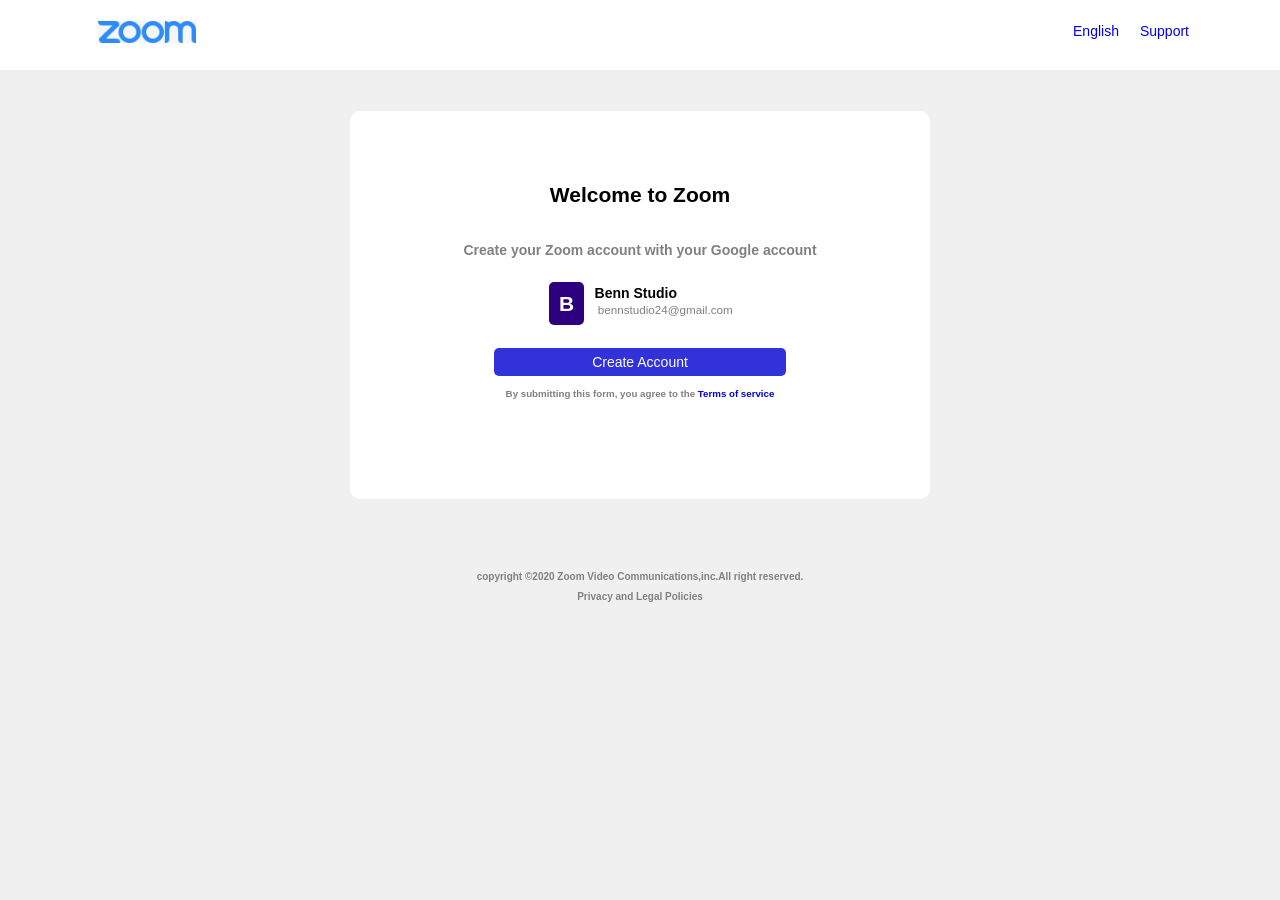
<file: zoom/index.html>
<!DOCTYPE html>
<html lang="en">
    <head>
        <title>zoom</title>
        <meta charset="utf-8">
        <meta name="viewport" content="width=device-width,initial-scale=1.0">
        <link rel="stylesheet" href="css/main.css">
    </head>
    <body>
        <!----------------------------header------------------------------------>
        <header>
            <img src="IMG-20200111-WA0030.jpg">
            <nav>
                
                <a href="#">Support</a>
                <a href="#">English</a>
                
            </nav>
        </header>
        <br>
        <!--------------------------------------main content-------------------------------->
        <main>
            <h2>Welcome to Zoom</h2>
            <p><b>Create your Zoom account with your Google account</b></p>
            <h2 class="big">B</h2>
            <p class="ben"><b>Benn Studio</b></p>
            <p class="small"><small>bennstudio24@gmail.com</small></p>
            <a href="#">Create Account</a>
            <p><small>By submitting this form, you agree to the <a href="#">Terms of service</a></small></p>
           </main>
        <!--------------------------------footer-------------------------------------->
        <footer>
           <p> copyright &copy;2020 Zoom Video Communications,inc.All right reserved.</p>
           <p>Privacy and Legal Policies</p>
        </footer>
    </body>
</html>
</file>
<file: zoom/css/main.css>
html,head,title,header,meta,link,body,main,p,h1,footer,h2,img{
    margin:0;
    padding:0;
}
/*------------------general style--------------*/
h1,h2,p,a{
    font-family: Lato, Helvetica, Arial;
}
body{
    background-color: rgb(240, 240, 240);
    font-size: 14px;
    height: 654px;
    line-height: 20px;
}
/*---------------------header-------------*/
header{
    background-color:white;
}
img,nav,a{
    display:inline;
}
img{
    width:7em;
    padding:1.5em 7em 1.5em 7em;
}
nav a{
    float:right;
    padding:1.5em 1.5em 0 0;
    position:relative;
    right:5em;
}
a{
    text-decoration: none;
}
/*----------------main-------------------*/
main{
    padding:4.5em ;
    background:white;
    text-align: center;
    margin: 1.5em 25em 7em 25em;
    border-radius:10px;
}
h2{
    margin:0.5em 2em 5em 2em;
    
    
}
main p{
    color:grey;
    position:relative;
    top:-5em;
}
.big{
    padding:.6rem;
    background:rgb(45, 0, 128);
    color:white;
    display:inline;
    border-radius: 5px;
    position:relative;
    right:3.5em;
    bottom:1.7em;    
}
.ben{
    position:relative;
    right:0.3em;
    color:black;
}
.small{
    position:relative;
    left:1.8em;
    top:-5.3em;
}

p+a{
    padding:6px 7em 6px 7em;
    background:rgb(50, 50, 219);
    color:white;
    border-radius: 5px;
    position:relative;
    bottom:3em;
}
main p:last-child{
    position:relative;
    top:-2.7em;
    font-size: smaller;
    font-weight: bolder;
}
footer{
    text-align: center;
    position: relative;
    top:-3em;
    font-size: x-small;
    color:grey;
    font-weight: bolder;
}
</file>
